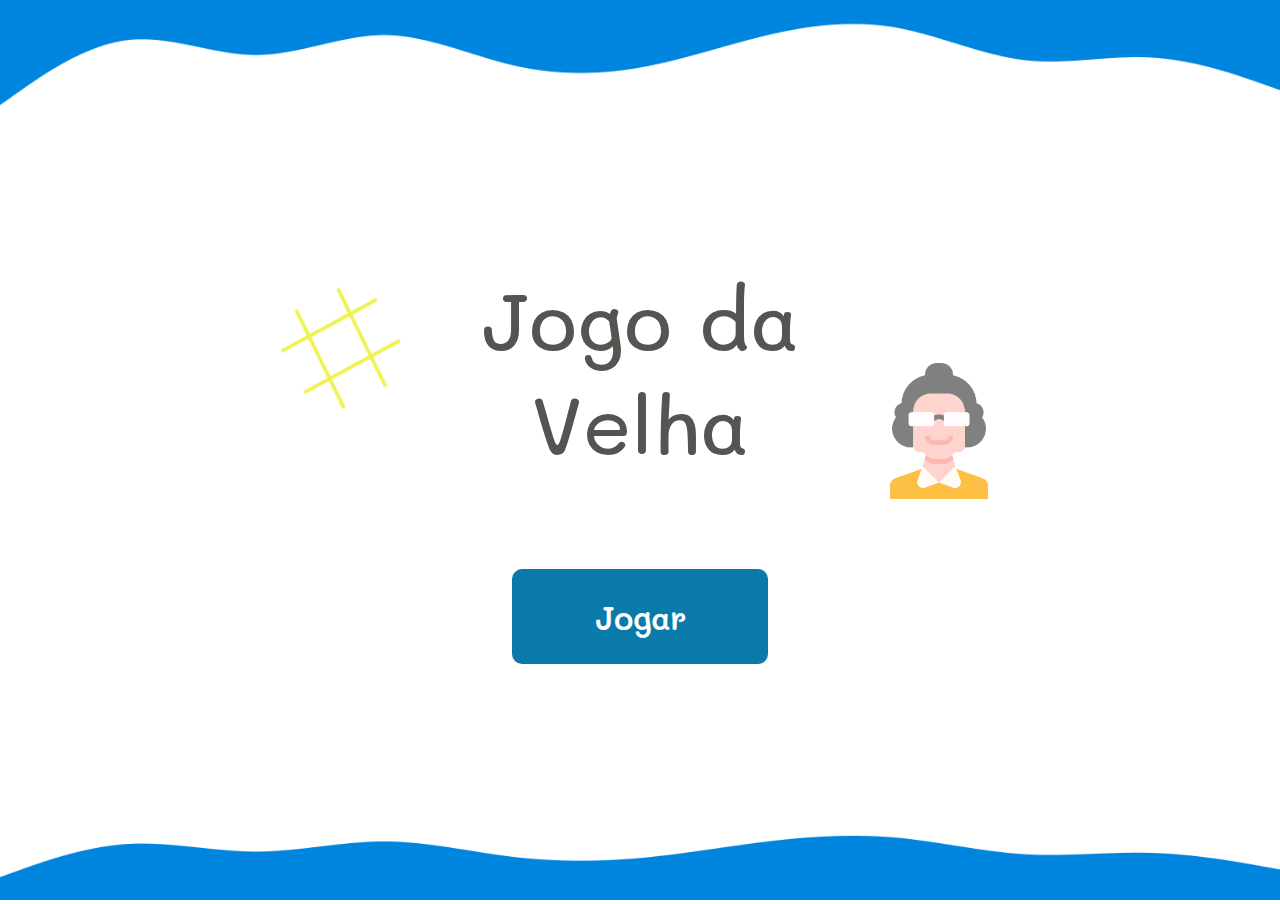
<file: index.html>
<!DOCTYPE html>
<html lang="pt-BR">
<head>
    <meta charset="UTF-8">
    <meta http-equiv="X-UA-Compatible" content="IE=edge">
    <meta name="viewport" content="width=device-width, initial-scale=1.0">
    <link rel="preconnect" href="https://fonts.googleapis.com">
    <link rel="preconnect" href="https://fonts.gstatic.com" crossorigin>
    <link href="https://fonts.googleapis.com/css2?family=Mali:wght@500&display=swap" rel="stylesheet">
    <link rel="stylesheet" href="styles/home/style.css">
    <title>Jogo da Velha</title>
</head>
<body>
    <header>
        <img src="img/onda-header.png" alt="">
    </header>

    <main>
        <div class="centro">
            <img src="img/hash.png" alt="" class="hash">
            <h1>Jogo da Velha</h1>
            <img src="img/velha.png" alt="" class="velha">
        </div>

        <a href="paginaJogo.html" class="button"><button>Jogar</button></a>
    </main>

    <footer>
        <img src="img/onda_footer.png" alt="">
    </footer>
</body>
</html>
</file>
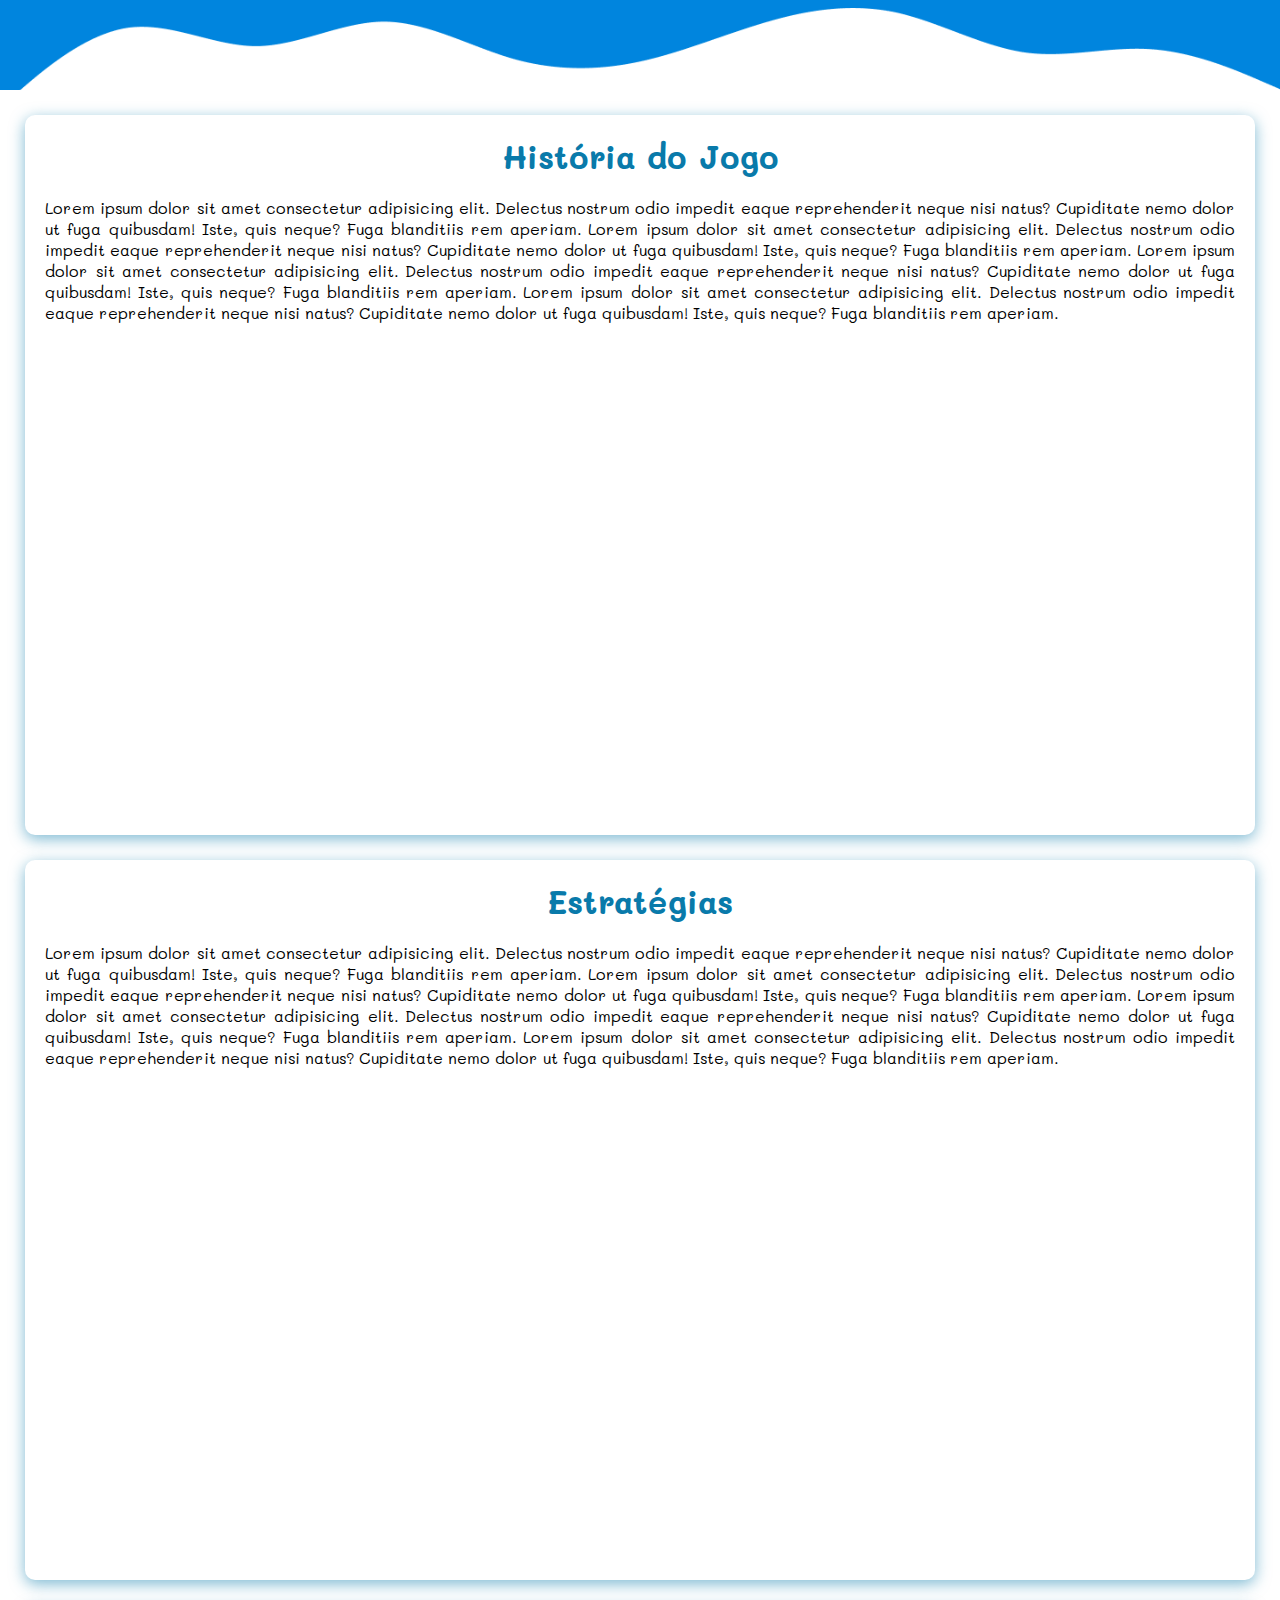
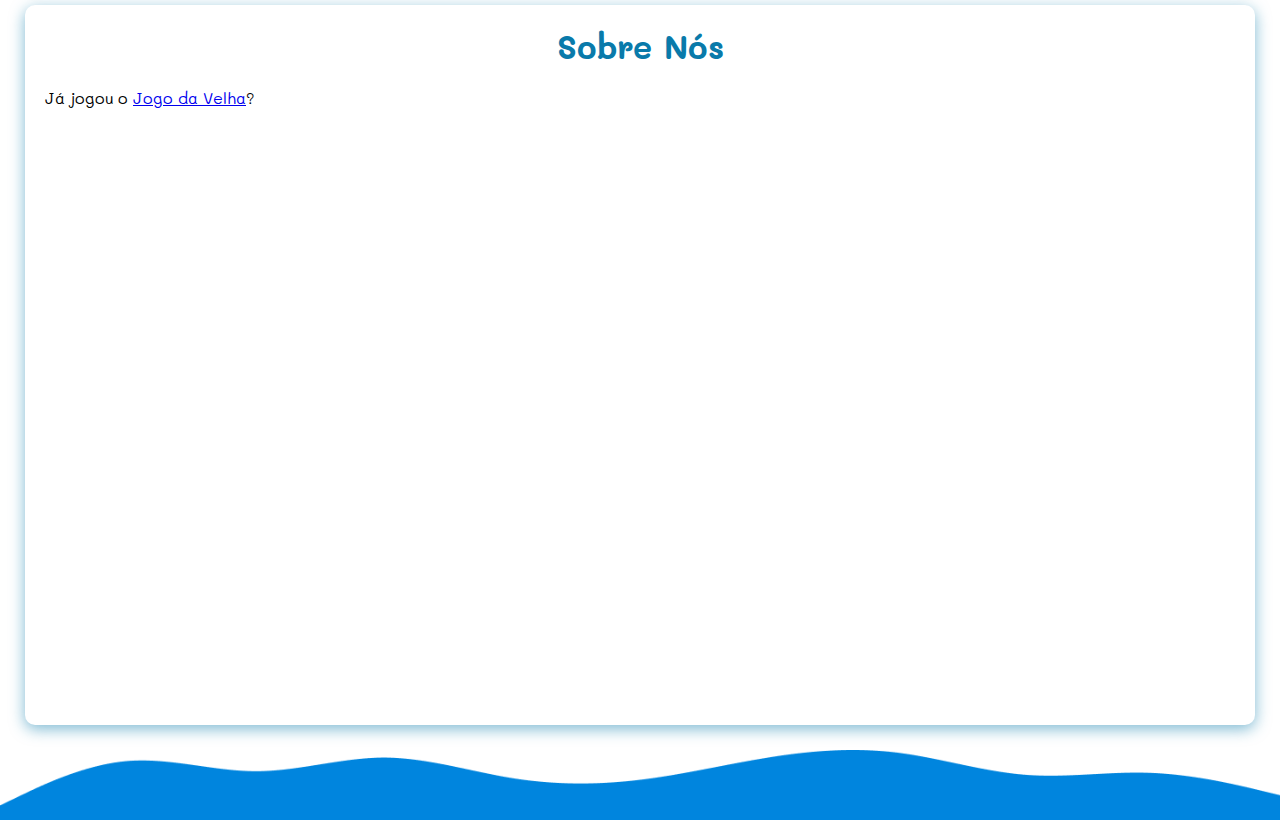
<file: infos.html>
<!DOCTYPE html>
<html lang="en">
<head>
    <meta charset="UTF-8">
    <meta http-equiv="X-UA-Compatible" content="IE=edge">
    <meta name="viewport" content="width=device-width, initial-scale=1.0">

    <link href="https://fonts.googleapis.com/css2?family=Material+Icons+Outlined" rel="stylesheet">
    <link rel="preconnect" href="https://fonts.googleapis.com">
    <link rel="preconnect" href="https://fonts.gstatic.com" crossorigin>
    <link href="https://fonts.googleapis.com/css2?family=Mali:wght@300;400;500;600&display=swap" rel="stylesheet">

    <link rel="stylesheet" href="styles/reset.css">
    <link rel="stylesheet" href="styles/informacoes/stylePaginaInfomacoes.css">

    <title>Informações - Jogo da Velha</title>
</head>
<body>

    <header>
        
    </header>

    <main>
        <div class="conteiner-blocos-informacao">

            <div class="bloco-informacao">
                <h2>História do Jogo</h2>

                <p>Lorem ipsum dolor sit amet consectetur adipisicing elit. Delectus nostrum odio impedit eaque
                    reprehenderit neque nisi natus? Cupiditate nemo dolor ut fuga quibusdam! Iste, quis neque? Fuga
                    blanditiis rem aperiam.
                    Lorem ipsum dolor sit amet consectetur adipisicing elit. Delectus nostrum odio impedit eaque
                    reprehenderit neque nisi natus? Cupiditate nemo dolor ut fuga quibusdam! Iste, quis neque? Fuga
                    blanditiis rem aperiam.
                    Lorem ipsum dolor sit amet consectetur adipisicing elit. Delectus nostrum odio impedit eaque
                    reprehenderit neque nisi natus? Cupiditate nemo dolor ut fuga quibusdam! Iste, quis neque? Fuga
                    blanditiis rem aperiam.
                    Lorem ipsum dolor sit amet consectetur adipisicing elit. Delectus nostrum odio impedit eaque
                    reprehenderit neque nisi natus? Cupiditate nemo dolor ut fuga quibusdam! Iste, quis neque? Fuga
                    blanditiis rem aperiam.
                </p>
            </div>

            <div class="bloco-informacao">
                <h2>Estratégias</h2>

                <p>Lorem ipsum dolor sit amet consectetur adipisicing elit. Delectus nostrum odio impedit eaque
                    reprehenderit neque nisi natus? Cupiditate nemo dolor ut fuga quibusdam! Iste, quis neque? Fuga
                    blanditiis rem aperiam.
                    Lorem ipsum dolor sit amet consectetur adipisicing elit. Delectus nostrum odio impedit eaque
                    reprehenderit neque nisi natus? Cupiditate nemo dolor ut fuga quibusdam! Iste, quis neque? Fuga
                    blanditiis rem aperiam.
                    Lorem ipsum dolor sit amet consectetur adipisicing elit. Delectus nostrum odio impedit eaque
                    reprehenderit neque nisi natus? Cupiditate nemo dolor ut fuga quibusdam! Iste, quis neque? Fuga
                    blanditiis rem aperiam.
                    Lorem ipsum dolor sit amet consectetur adipisicing elit. Delectus nostrum odio impedit eaque
                    reprehenderit neque nisi natus? Cupiditate nemo dolor ut fuga quibusdam! Iste, quis neque? Fuga
                    blanditiis rem aperiam.
                </p>
            </div>
            <div class="bloco-informacao">
                <h2>Sobre Nós</h2>

                <p>Já jogou o <a href="./paginaJogo.html">Jogo da Velha</a>?
                </p>
            </div>


        </div>
        

    </main>

    <footer>
        
    </footer>
    
</body>
</html>
</file>
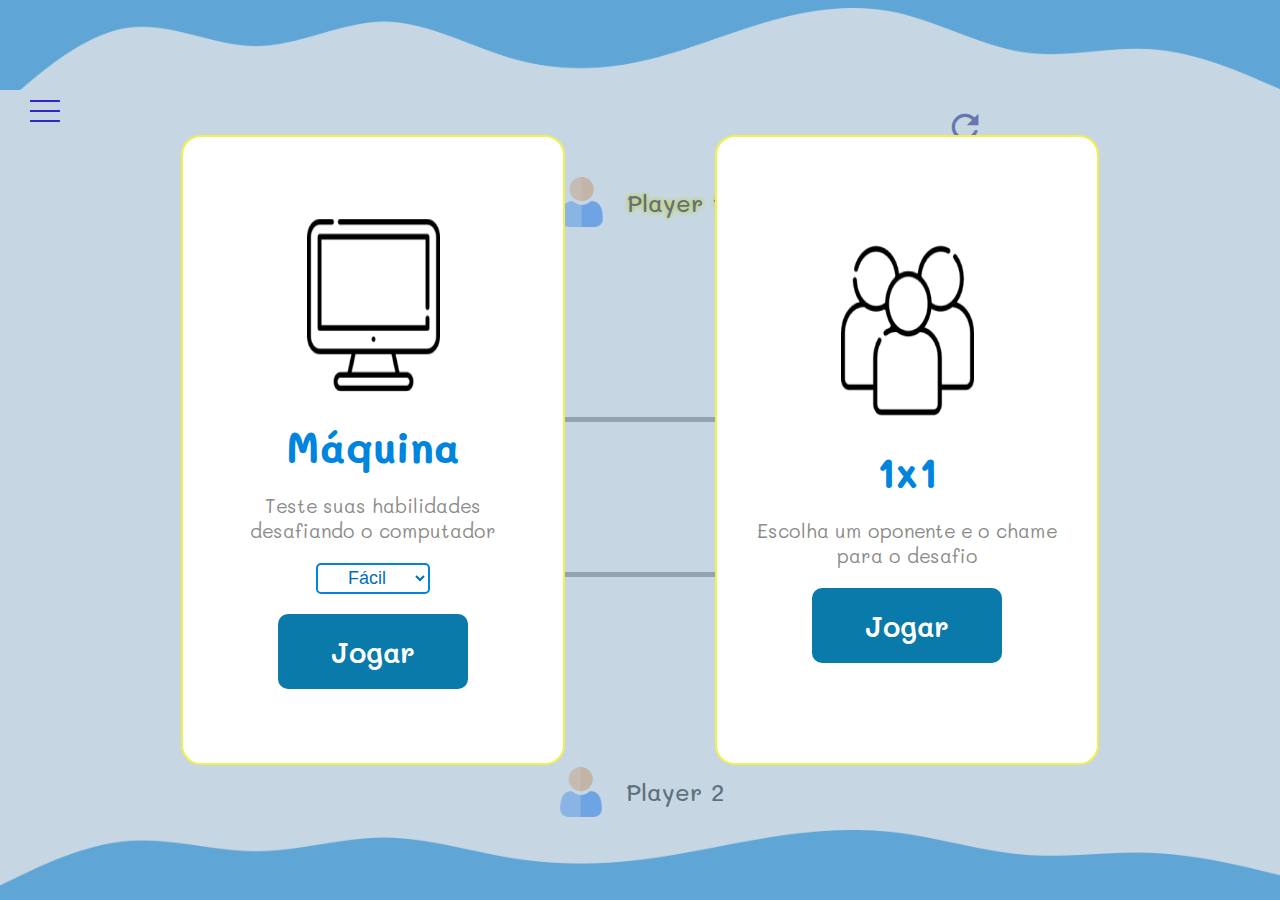
<file: paginaJogo.html>
<!DOCTYPE html>
<html lang="pt-br">

<head>
    <meta charset="UTF-8">
    <meta http-equiv="X-UA-Compatible" content="IE=edge">
    <meta name="viewport" content="width=device-width, initial-scale=1.0">

    <link href="https://fonts.googleapis.com/css2?family=Material+Icons+Outlined" rel="stylesheet">
    <link rel="preconnect" href="https://fonts.googleapis.com">
    <link rel="preconnect" href="https://fonts.gstatic.com" crossorigin>
    <link href="https://fonts.googleapis.com/css2?family=Mali:wght@300;400;500;600&display=swap" rel="stylesheet">

    <script src="scripts/jogo/scriptLogicaJogo.js" defer></script>


    <link rel="stylesheet" href="styles/reset.css">
    <link rel="stylesheet" href="styles/jogo/stylePaginaJogo.css">
    <link rel="stylesheet" href="styles/jogo/menu-hamburguer.css">
    <link rel="stylesheet" href="styles/jogo/styleModalJogo.css">

    <title>Partida - Jogo da Velha</title>

</head>

<body>

    <header>
        <!-- <svg class="onda-header" viewBox="0 0 1440 145" fill="none" xmlns="http://www.w3.org/2000/svg">
            <path
                d="M0 145L24 124.286C48 103.571 96 62.1429 144 55.2165C192 48.5491 240 75.7366 288 75.9308C336 75.7366 384 48.5491 432 48.3549C480 48.5491 528 75.7366 576 89.7835C624 103.571 672 103.571 720 93.2143C768 82.8571 816 62.1429 864 48.3549C912 34.308 960 27.8348 1008 37.9978C1056 48.5491 1104 75.7366 1152 82.8571C1200 89.9777 1248 75.7366 1296 79.4263C1344 82.8571 1392 103.571 1416 113.929L1440 124.286V0H1416C1392 0 1344 0 1296 0C1248 0 1200 0 1152 0C1104 0 1056 0 1008 0C960 0 912 0 864 0C816 0 768 0 720 0C672 0 624 0 576 0C528 0 480 0 432 0C384 0 336 0 288 0C240 0 192 0 144 0C96 0 48 0 24 0H0V145Z"
                fill="#0085DE" />
        </svg> -->
    </header>

    <main>
        <div class="conteiner-modal-modos-jogo modalModos" id="conteiner-modal-modos-jogo">

            <div class="conteiner-modo">
                <img src="src/imgs/computer-figma.png" alt="computer-modal">
                <h1>Máquina</h1>
                <p>Teste suas habilidades desafiando o computador</p>

                <select name="dificuldade-jogo" id="dificuldade-jogo">
                    <option value="facil">Fácil</option>
                    <option value="medio">Médio</option>
                    <option value="dificil">Difícil</option>
                </select>

                <button onclick="esconderModal('modalModos')" class="button jogarMaquina" id="botaoJogarMaquina">Jogar</button>
            </div>

            <div class="conteiner-modo">
                <img src="src/imgs/people-figma.png" alt="people-modal">
                <h1>1x1</h1>
                <p>Escolha um oponente e o chame para o desafio</p>
                <button onclick="esconderModal('modalModos')" class="button jogarPlayer" id="botaoJogarPlayer">Jogar</button>
            </div>
            
        </div>


        <div class="conteiner-modal-modos-jogo modalVitoria" id="conteiner-vitoria" style="display: none;">
            <div class="conteiner-modo vitoria">
                <h1>Vitória do</h1>
                <div id="vitoria"></div>
                <button onclick="esconderModal('modalVitoria')" class="button jogarNovamente">Jogar Novamente</button>
                <button class="button mudarModoJogo">Mudar Modo de Jogo</button>
            </div>
        </div>
       

        <div class="conteiner-botoes-acao"> <!-- Escondendo o menu ao clicar em jogar -->

            <div class="conteiner-menu">
                <input id="menu-hamburguer" type="checkbox" />
                <label for="menu-hamburguer">
                    <div class="menu">
                        <span class="hamburguer"></span>
                    </div>
                </label>
                <div class="conteiner-iten-menu">
                    <ul>
                        <li>
                            <a class="link-menu" href="index.html" target="blank">
                                <span class="material-icons-outlined">
                                    home
                                </span>
                                <p>Home</p>
                            </a>
                        </li>
                        <li>
                            <a class="link-menu" href="infos.html" target="blank">
                                <span class="material-icons-outlined">
                                    lightbulb
                                </span>
                                <p>Estratégias</p>
                            </a>
                        </li>
                        <li>
                            <a class="link-menu" href="infos.html" target="blank" >
                                <span class="material-icons-outlined">
                                    menu_book
                                </span>
                                <p>História do jogo</p>
                            </a>
                        </li>
                        <li>
                            <a class="link-menu" href="infos.html" target="blank">
                                <span class="material-icons-outlined">
                                    info
                                </span>
                                <p>Sobre nós</p>
                            </a>
                        </li>
                    </ul>
                </div>

            </div>

            <div class="conteiner-controle-jogo">

                <span class="material-icons-outlined icone reiniciar" id="botao-reiniciar">
                    refresh
                </span>

                <a href="index.html">
                    <span class="material-icons-outlined icone sair">
                    logout
                </span>
                </a>

            </div>

        </div>

        <div class="conteiner-componentes-jogo">
            <div class="conteiner-jogador 1">

                <img class="icone-usuario icone-usuario1" src="src/imgs/user-figma.png" alt="Icone do usuário 1">
                <p class="nome-usuario destacado" id="nome-usuario1">Player 1</p>

            </div>

            <div class="conteiner-campo-jogo">

                <div class="conteiner-hash">
                    <div class="campo-hash campo-A white" id="campo-A">
                        <!-- A -->
                    </div>
                    <div class="campo-hash campo-B white" id="campo-B">
                        <!-- B -->
                    </div>
                    <div class="campo-hash campo-C white" id="campo-C">
                        <!-- C -->
                    </div>
                    <div class="campo-hash campo-D white" id="campo-D">
                        <!-- D -->
                    </div>
                    <div class="campo-hash campo-E white" id="campo-E">
                        <!-- E -->
                    </div>
                    <div class="campo-hash campo-F white" id="campo-F">
                        <!-- F -->
                    </div>
                    <div class="campo-hash campo-G white" id="campo-G">
                        <!-- G -->
                    </div>
                    <div class="campo-hash campo-H white" id="campo-H">
                        <!-- H -->
                    </div>
                    <div class="campo-hash campo-I white" id="campo-I">
                        <!-- I -->
                    </div>

                </div>

            </div>

            <div class="conteiner-jogador jogador2" id="jogador2">
                <img class="icone-usuario icone-usuario2" src="src/imgs/user-figma.png" alt="Icone do usuário 1">
                <p class="nome-usuario" id="nome-usuario2">Player 2</p>
            </div>

            <div class="maquina" id="maquina">
                <img class="" src="src/imgs/computer-figma.png" alt="">
                <p class="" id="">Máquina</p>
            </div>

        </div>

        </div>

    </main>

    <footer>
        <!-- <svg  class="onda-footer" viewBox="0 0 1140 145" fill="none" xmlns="http://www.w3.org/2000/svg">
            <path 
                d="M0 62.3768L24 50.8357C48 39.2946 96 16.2125 144 12.3534C192 8.63863 240 23.7863 288 23.8945C336 23.7863 384 8.63863 432 8.53044C480 8.63863 528 23.7863 576 31.6126C624 39.2946 672 39.2946 720 33.5241C768 27.7535 816 16.2125 864 8.53044C912 0.704143 960 -2.90244 1008 2.7599C1056 8.63863 1104 23.7863 1152 27.7535C1200 31.7208 1248 23.7863 1296 25.842C1344 27.7535 1392 39.2946 1416 45.0652L1440 50.8357V97H1416C1392 97 1344 97 1296 97C1248 97 1200 97 1152 97C1104 97 1056 97 1008 97C960 97 912 97 864 97C816 97 768 97 720 97C672 97 624 97 576 97C528 97 480 97 432 97C384 97 336 97 288 97C240 97 192 97 144 97C96 97 48 97 24 97H0V62.3768Z"
                fill="#0085DE" />
        </svg> -->

    </footer>


</body>


</html>
</file>
<file: styles/home/style.css>
* {
    margin: 0;
    padding: 0;
    box-sizing: border-box;
}

body {
    display: flex;
    flex-direction: column;
    height: 100vh;
}

header {
    height: 15%;
}

header img {
    width: 100%;
    height: 100%;
}

main {
    display: flex;
    flex-direction: column;
    justify-content: center;
    align-items: center;
    height: 70%;
    gap: 10%;
}

h1 {
    font-family: 'Mali', cursive;
    font-style: normal;
    font-weight: 500;
    font-size: clamp(4em, 1em + 5vw, 6em);
    color: #545451;
    max-width: 50%;
    text-align: center;
}

.centro {
    display: flex;
    flex-direction: row;
    justify-content: center;
    align-items: center;
    width: 70%;
}

.centro img {
    width: 150px;
    height: 150px;
}

.velha {
    margin-top: 120px;
}

.hash {
    margin-top: -50px;
}

.button {
    width: 20%;
    height: 15%;
}

button {
    width: 100%;
    height: 100%;
    border-radius: 10px;
    background-color: #097AAA;
    border: 0;
    font-family: 'Mali', cursive;
    font-weight: 600;
    font-size: clamp(.2em, 1em + 2vw, 2em);
    text-decoration: none;
    text-align: center;
    color: white;
}

button:hover {
    transform: scale(1.1);
    transition: 0.7s;
}

footer {
    height: 15%;
}

footer img {
    width: 100%;
    height: 100%;
}

@media (max-width: 768px) {
    .centro img {
        width: 100px;
        height: 100px;
    }
    .velha {
        margin-left: 20px;
    }
}
</file>
<file: styles/informacoes/stylePaginaInfomacoes.css>
body
{
    /* background-color: rgb(160, 241, 135); */
    min-width: 100vw;
    max-width: 100%;

    min-height: 100vh;
    max-height: 100%;

    display: flex;
    flex-direction: column;

    font-family: 'Mali', cursive;
}

header
{
    /* background-color: powderblue; */
    width: 100%;
    height: 150px;

    /* background-image: url(../../src/imgs/onda-header.png); */
    background-image: url(../../src/imgs/ondas/jogo/onda-header.png);
    background-size:cover;
    background-position: center top; 
}

main
{
    /* background-color: rgb(139, 113, 173); */

    width: 100vw;
    display: flex;
    flex-grow: 1;
}

.conteiner-blocos-informacao
{
    /* background-color: aqua; */

    width: 100%;
    flex-grow: 100%;
    padding: 25px;
    display: flex;
    flex-direction: row;
    gap: 25px;

}
.bloco-informacao
{
    /* background-color: burlywood; */

    height: 100%;
    flex-grow: 1;
    display: flex;
    flex-direction: column;
    gap: 20px;
    align-items: center;

    padding: 20px;

    border-radius: 10px;
    box-shadow: 0px 4px 15px rgba(9, 122, 170, 0.53);
}

.bloco-informacao h2
{
    color: #097AAA;

    width: 100%;
    text-align: center;
    font-size: 2.5rem;
}

.bloco-informacao p
{
    font-size: 1.2rem;

    width: 100%;
    text-align: justify;
}

footer
{
    /* background-color: rgb(240, 150, 210); */
    width: 100%;
    height: 75px; /* 75px */

    background-image: url(../../src/imgs/ondas/jogo/onda-footer.png);
    background-size:cover;
    background-position: center top; 
}



@media (max-width: 1326px)
{
    header
    {
        height: 90px;
    }

    footer
    {
        height: 70px;
    }

    .conteiner-blocos-informacao
    {
        flex-direction: column;
    }

    .bloco-informacao
    {
        width: 100%;
        /* flex-grow: 1; */
        height: 80vh;
    }
    .bloco-informacao h2
    {
        font-size: 2rem;
    }

    .bloco-informacao p
    {
        font-size: 1em;
    }
    header
    {
        height: 90px;
    }

    footer
    {
        height: 70px;
    }

}
</file>
<file: styles/jogo/stylePaginaJogo.css>
.destacado
{
    text-shadow: 0 0 0.2em rgb(255, 238, 0), 0 0 0.2em rgb(255, 238, 0), 0 0 0.2em rgb(255, 238, 0);
}

body
{
    /* background-color: rgb(160, 241, 135); */
    width: 100vw;
    height: 100vh;

    display: flex;
    flex-direction: column;

    font-family: 'Mali', cursive;

}

header
{
    /* background-color: powderblue; */
    width: 100%;
    height: 150px; /* 150px */

    /* background-image: url(../../src/imgs/onda-header.png); */
    background-image: url(../../src/imgs/ondas/jogo/onda-header.png);
    background-size:cover;
    background-position: center top; 
}

.onda-header, .onda-footer
{
    width: 50%;
}

main
{
    /* background-color: rgb(139, 113, 173); */

    width: 100%;
    flex-grow: 1;
}

.conteiner-botoes-acao
{
    /* background-color: tomato; */
    width: 100%;
    height: 10%;

    display: flex;
    align-items: center;
    justify-content: space-between;
    
    padding-left: 20px;
    padding-right: 25px;

}

.conteiner-menu
{
    /* background-color: green; */
    width: auto;
    height: 100%;

    position: relative;
}

.conteiner-iten-menu
{
    background-color: #0085DE;
    display: none;
    transition: 1s;
    width: 150%;
    padding-left: 10px;
    padding-top: 7px;
    padding-bottom: 7px;
}

ul
{
    display: flex;
    flex-direction: column;
    gap: 15px;
}

.link-menu
{
    display: flex;
    gap: 10px;
}

.link-menu:hover
{
    transform: scale(1.1);
    transition: 0.7s;
}

.conteiner-iten-menu li
{
    list-style-type: none;
}

.conteiner-iten-menu li a
{
    text-decoration:none;
    color: white;
    
}

.conteiner-controle-jogo
{
    /* background-color: indigo; */
    height: 100%;
    width: auto;

    display: flex;
    gap: 30px;
    align-items: center;
}

.icone
{
    color: rgb(17, 17, 131);
    font-size: 2.5rem;
    transition: .7s;
}

.icone.reiniciar:hover
{
    cursor: pointer;
    transform: rotate(180deg);

}
.icone.sair:hover
{
    cursor: pointer;
    /* transform: scale(1.2); */
    transform: translateX(30%);

}

.conteiner-componentes-jogo
{
    /* background-color:burlywood; */
    width:100%;
    height: 90%; 

    display: flex;
    align-items: center;
    justify-content: space-between;
}

.conteiner-jogador
{
    /* background-color: chartreuse; */
    width: 20%;
    height: 100%;

    display: flex;
    flex-direction: column;
    align-items: center;
    justify-content: center;
    gap: 40px;
}

.maquina
{
    display: none;
}

.conteiner-jogador img
{
    width: 40%;
}

.conteiner-jogador p
{
    font-size: 2rem;
    font-weight: 500;
}

.conteiner-campo-jogo
{
    /* background-color: cornflowerblue; */
    height: 100%;
    flex-grow: 1;

    display: flex;
    align-items: center;
    justify-content: center;
}

.conteiner-hash
{
    /* background-color: crimson; */
    background-color: gray;
    width: 70%;
    height: 90%;

    display: grid;
    grid-template-columns: repeat(3, 1fr);
    grid-template-rows: repeat(3, 1fr);
    gap: 10px 10px;
}

.campo-hash
{
    /* background-color: gray; */
    background-color: white;
    width: 100%;
    height: 100%;
}

footer
{
    /* background-color: rgb(240, 150, 210); */
    width: 100%;
    height: 75px; /* 75px */

    background-image: url(../../src/imgs/ondas/jogo/onda-footer.png);
    background-size:cover;
    background-position: center top; 
}

.x, .o {
    display: flex;
    justify-content: center;
    align-items: center;
}

.x span {
    font-size: clamp(5em, 2em + 6vw, 7em);
    color: #EFF24C;
}

.o span {
    font-size: clamp(5em, 2em + 6vw, 7em);
    color: #3F4CBE;
}





@media (max-width: 1326px)
{

    .conteiner-componentes-jogo
    {
        display: flex;
        flex-direction: column;
    }
    .conteiner-jogador
    {
        /* background-color: chartreuse; */
        width: 100%;
        height: 15%;

        display: flex;
        flex-direction: row;
        align-items: center;
        justify-content: center;
        gap: 20px;
    }

    .conteiner-jogador img
    {
        width: 10%;
        height: auto;
        max-width: 50px;
    }

    .conteiner-jogador p
    {
        font-size: 1.5rem;
        font-weight: 500;
    }

    .conteiner-campo-jogo
    {
        /* background-color: cornflowerblue; */
        width: 100%;
        flex-grow: 1;

        display: flex;
        align-items: center;
        justify-content: center;
    }

    .conteiner-hash
    {
        /* background-color: crimson; */
        background-color: gray;
        width: 70%;
        height: 90%;

        display: grid;
        grid-template-columns: repeat(3, 1fr);
        grid-template-rows: repeat(3, 1fr);
        gap: 5px 5px;
    }

    .campo-hash
    {
        /* background-color: gray; */
        background-color: white;
        width: 100%;
        height: 100%;
    }

    header
    {
        height: 90px;
    }

    footer
    {
        height: 70px;
    }


}
</file>
<file: styles/jogo/menu-hamburguer.css>
.menu 
{
    width: 50px;
    height: 50px;

}
  
.hamburguer 
{
    position: relative;
    display: block;
    background: rgb(54, 38, 201);
    width: 30px;
    height: 2px;
    top: 20px;
    left: 10px;
    transition: 0.5s ease-in-out;
}
  
.hamburguer:before,
.hamburguer:after 
{
    background: rgb(54, 38, 201);
    content: '';
    display: block;
    width: 100%;
    height: 100%;
    position: absolute;
    transition: 0.5s ease-in-out;
}
  
.hamburguer:before 
{
    top: -10px;
}
  
.hamburguer:after 
{
    bottom: -10px;
}
  
input 
{
    display: none;
}

input:checked ~ .conteiner-iten-menu
{
    display: flex;
}

input:checked ~ label .hamburguer 
{
    transform: rotate(45deg);
}
  
input:checked ~ label .hamburguer:before 
{
    transform: rotate(90deg);
    top: 0;
}

input:checked ~ label .hamburguer:after 
{
    transform: rotate(90deg);
    bottom: 0;
}

.menu:hover
{
    cursor: pointer;
}
</file>
<file: styles/jogo/styleModalJogo.css>
.conteiner-modal-modos-jogo {
    width: 100vw;
    height: 100vh;
    font-family: 'Mali', cursive;
    display: flex;
    flex-direction: row;
    justify-content: center;
    align-items: center;
    background-color: #9fbcd098;
    position: absolute;
    top: 0px;
    gap: 150px;
}

#dificuldade-jogo {
    background-color: transparent;
    width: 30%;
    height: 5%;
    border: 2px solid  #0085DE;
    border-radius: 5px;
    font-size: 18px;
    text-align: center;
    color: #006fb9;
}

.conteiner-modo {
    display: flex;
    flex-direction: column;
    justify-content: center;
    align-items: center;
    background-color: white;
    width: 30%;
    height: 70%;
    gap: 20px;
    border-radius: 20px;
    border: 2px solid #EFF24C;
}

.vitoria span {
    margin-bottom: 30px;
}

.conteiner-modo img {
    width: 35%;
    height: 30%;
}

.conteiner-modo h1 {
    font-size: clamp(.1em, 1em + 2vw, 4em);
    color: #0085DE;
}

.conteiner-modo p {
    width: 80%;
    font-size: clamp(.1em, 1em + .5vw, 1.2em);
    text-align: center;
    color: #8B8B88;
}

.button {
    width: 50%;
    height: 12%;
    border-radius: 10px;
    background-color: #097AAA;
    border: 0;
    font-family: 'Mali', cursive;
    font-weight: 600;
    font-size: clamp(.1em, 1em + 1vw, 2em);
    text-decoration: none;
    text-align: center;
    color: white;
}

.jogarNovamente {
    font-size: 30px;
}

.mudarModoJogo {
    font-size: 25px;
}

button:hover {
    transform: scale(1.1);
    transition: 0.7s;
}

@media (max-width: 768px) {
    .conteiner-modal-modos-jogo{
        flex-direction: column;
        gap: 20px;
    }
    .conteiner-modo {
        width: 60%;
        height: 40%;
        gap: 10px;
    }
    img {
        width: 20%;
        height: 20%;
    }
}
</file>
